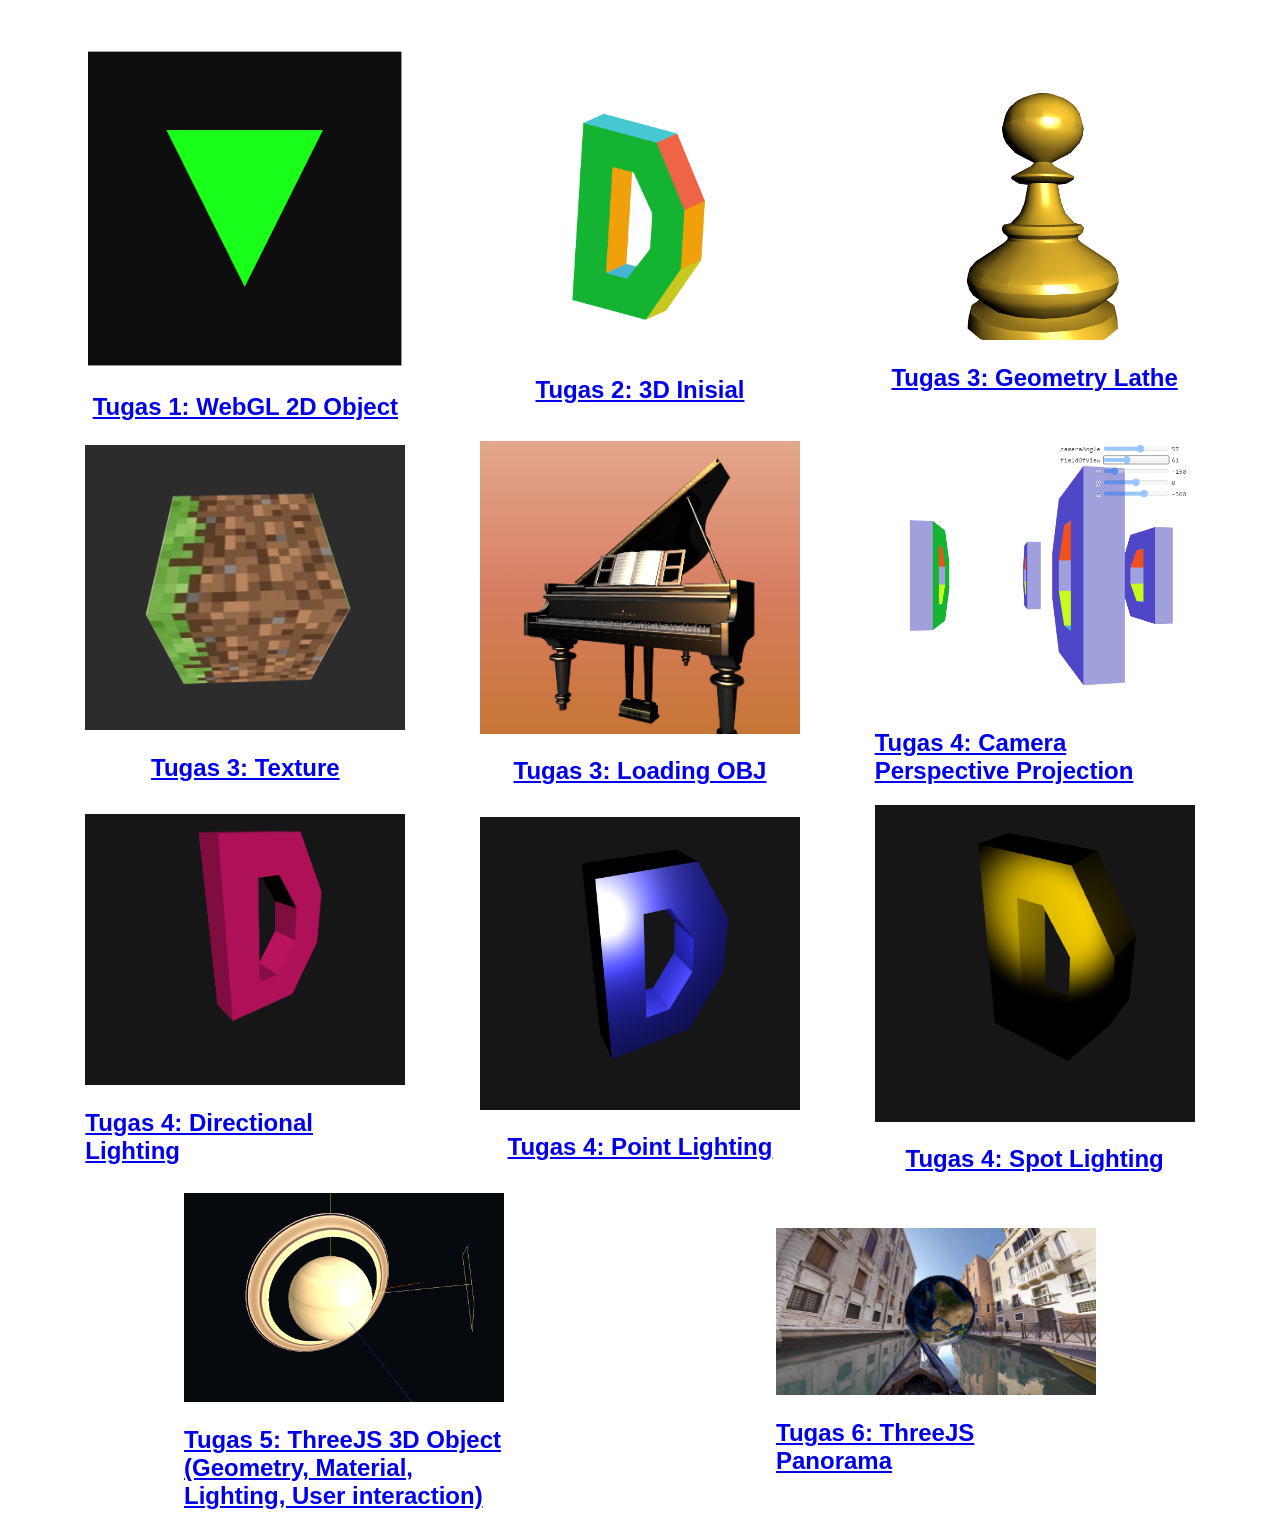
<file: index.html>
<!DOCTYPE html>
<html lang="en">
<head>
    <meta charset="UTF-8">
    <meta http-equiv="X-UA-Compatible" content="IE=edge">
    <meta name="viewport" content="width=device-width, initial-scale=1.0">
    <link rel="stylesheet" href="style.css">
    <title>Tugas Individu Grafkom</title>
</head>
<body>
    <a href="tugas-1/index.html">    
        <div class="item">
            <div class="img-con">
                <img src="img/1.png" alt="">
            </div>
            <h2>Tugas 1: WebGL 2D Object</h2>
        </div>
    </a>
        <a href="tugas-2/index.html">
            <div class="item">
            <div class="img-con">
                <img src="img/2.png" alt="">
            </div>
                <h2>Tugas 2: 3D Inisial</h2>
        </div>
    </a>
    <a href="tugas-3/geometry-lathe/index.html">
        <div class="item">
        <div class="img-con">
            <img src="img/3-lathe.png" alt="">
        </div>
        <h2>Tugas 3: Geometry Lathe</h2>
    </div>
</a>
    <a href="tugas-3/texture/index.html">

    <div class="item">
        <div class="img-con">
            <img src="img/3-tex.png" alt="">
        </div>
            <h2>Tugas 3: Texture</h2>
    </div>
</a>
<a href="tugas-3/loading-obj/index.html">
<div class="item">
        <div class="img-con">
            <img src="img/3-obj.png" alt="">
        </div>
        <h2>Tugas 3: Loading OBJ</h2>
    </div>
</a>
<a href="tugas-4/camera-perspective-projection/index.html">
    <div class="item">
        <div class="img-con">
            <img src="img/4-camera.png" alt="">
        </div>
        <h2>Tugas 4: Camera Perspective Projection</h2>
    </div>
</a>
<a href="tugas-4/lighting/directional.html">
    <div class="item">
        <div class="img-con">
            <img src="img/4-dir.png" alt="">
        </div>
        <h2>Tugas 4: Directional Lighting</h2>
    </div>
</a>
<a href="tugas-4/lighting/point.html">
    <div class="item">
        <div class="img-con">
            <img src="img/4-point.png" alt="">
        </div>
        <h2>Tugas 4: Point Lighting</h2>
    </div>
</a>
<a href="tugas-4/lighting/spot.html">
    <div class="item">
        <div class="img-con">
            <img src="img/4-spot.png" alt="">
        </div>
        <h2>Tugas 4: Spot Lighting</h2>
    </div>
</a>
<a href="tugas-5/index.html">
    <div class="item">
        <div class="img-con">
            <img src="img/5.png" alt="">
        </div>
        <h2>Tugas 5: ThreeJS 3D Object (Geometry, Material, Lighting, User interaction)</h2>
    </div>
</a>
<a href="tugas-6/index.html">
        <div class="item">
        <div class="img-con">
            <img src="img/6.png" alt="">
        </div>
        <h2>Tugas 6: ThreeJS Panorama</h2>
    </div>
</a>
</body>
</html>
</file>
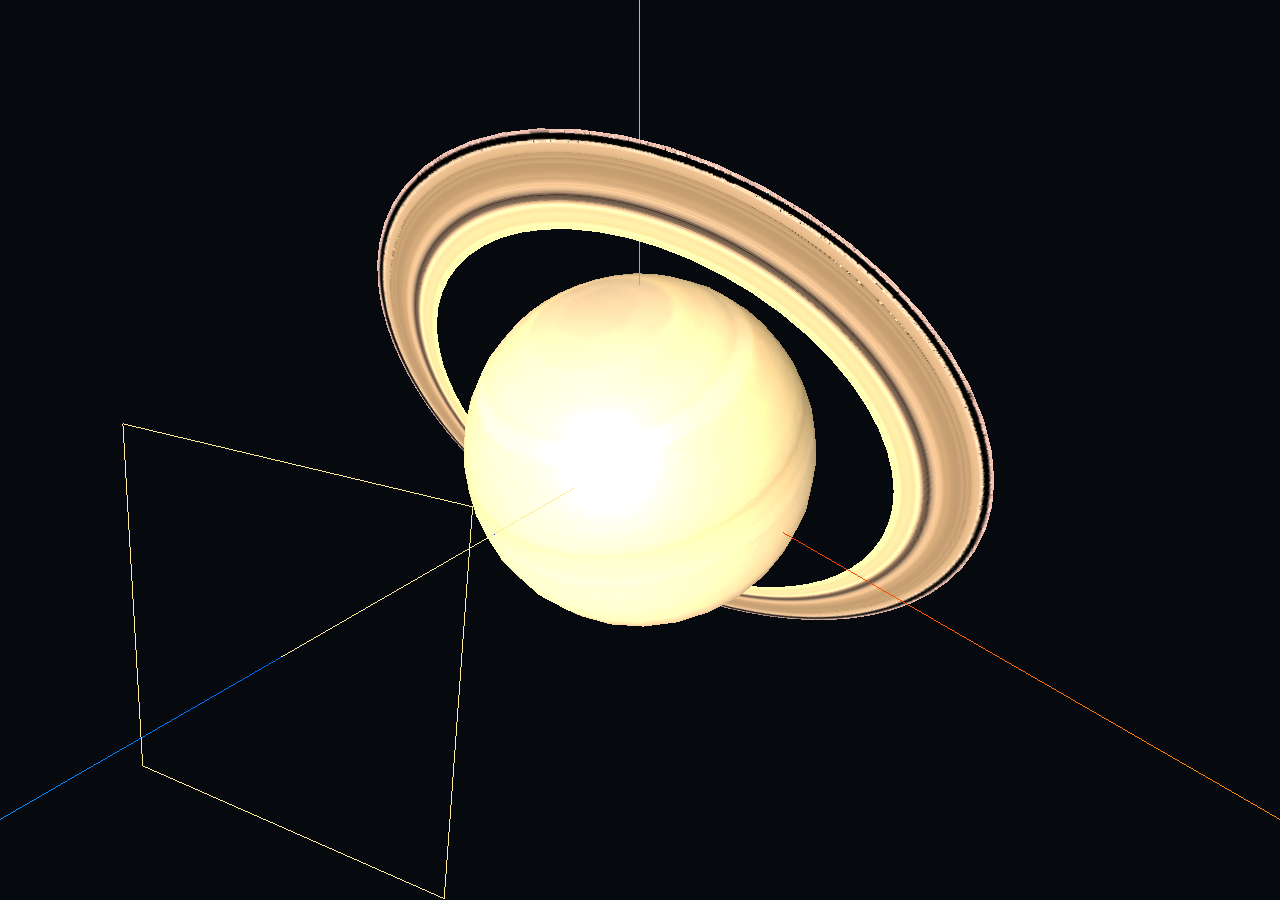
<file: tugas-5/index.html>
<html>
    <head>
        <title>THREEjs Geometry Material Lighting w/ User Interaction</title>
        <script src = "js/three.min.js"></script>     
        <script src = "js/controls/OrbitControls.js"></script>  
        <style>
            body {
                margin : 0;
            }
        </style>
    </head>
    <body>
    </body> 
</html>

<script>    
    let scene, camera, renderer, light1, controls,cube, ring, lightHelper, texture;
    let ADD = 0.01;
    
    let onMouseClick = function(e) {
        ADD *= -1;
        let x = e.clientX;
        let y = e.clientY;
        console.log(x + ", " + y);
        
    };
    
    
    let createGeometry = function() {
        saturnTexture = new THREE.TextureLoader().load( 'saturn.png');
        ringTexture = new THREE.TextureLoader().load('ring.png');

        let geometry = new THREE.SphereGeometry(5, 32, 16 );
        let material = new THREE.MeshPhongMaterial({color: 0xe6d5b8, map: saturnTexture });
        sphere = new THREE.Mesh(geometry, material);
        scene.add(sphere);

        geometry = new THREE.RingGeometry( 7, 9, 64 );
        material = new THREE.MeshPhongMaterial( { color: 0xe6d5b8,  side: THREE.DoubleSide, map: ringTexture  } );
        ring = new THREE.Mesh( geometry, material );
        scene.add( ring );

        let createLight = function() {
            const color = 0xFFFFFF;
            const intensity = 1;
            const light = new THREE.DirectionalLight(color, intensity);
            light.position.set(2, 5, 5);
            scene.add(light);
        }
    };
    
    // initiallize scene, camera, objects and renderer
    let init = function() {
        scene = new THREE.Scene();
        scene.background = new THREE.Color(0x060a0f);

        const axesHelper = new THREE.AxesHelper( 15 );
        scene.add( axesHelper );  

     
        camera = new THREE.PerspectiveCamera(75, 
                        window.innerWidth / window.innerHeight, 
                        1, 1000);
    
        
        camera.position.set(10, 10, 10);

        light = new THREE.AmbientLight(0xffffff, 0.8);
        scene.add(light);      
            
        light1 = new THREE.DirectionalLight(0xffffff, 1);
        light1.position.set(5,5,10); 

        lightHelper = new THREE.DirectionalLightHelper(light1, 2, 0xffeb96);
        scene.add(lightHelper);

        scene.add(light1);

        
        createGeometry();

        renderer = new THREE.WebGLRenderer();   
        renderer.setSize(window.innerWidth, window.innerHeight);
        
        document.body.appendChild(renderer.domElement);
        document.addEventListener("click", onMouseClick, false);

        controls = new THREE.OrbitControls( camera, renderer.domElement );
        controls.listenToKeyEvents( window ); // optional

        controls.enableDamping = true; // an animation loop is required when either damping or auto-rotation are enabled
        controls.dampingFactor = 0.05;

        controls.screenSpacePanning = false;
    };
   
    
    let mainLoop = function() {
        sphere.rotation.x += ADD;
        sphere.rotation.y += ADD;
        ring.rotation.x += ADD;
        ring.rotation.y += ADD;
        lightHelper.update();
        renderer.render(scene, camera);
        controls.update();
        requestAnimationFrame(mainLoop);
    };
    
    init();
    mainLoop();
    
    
</script>
</file>
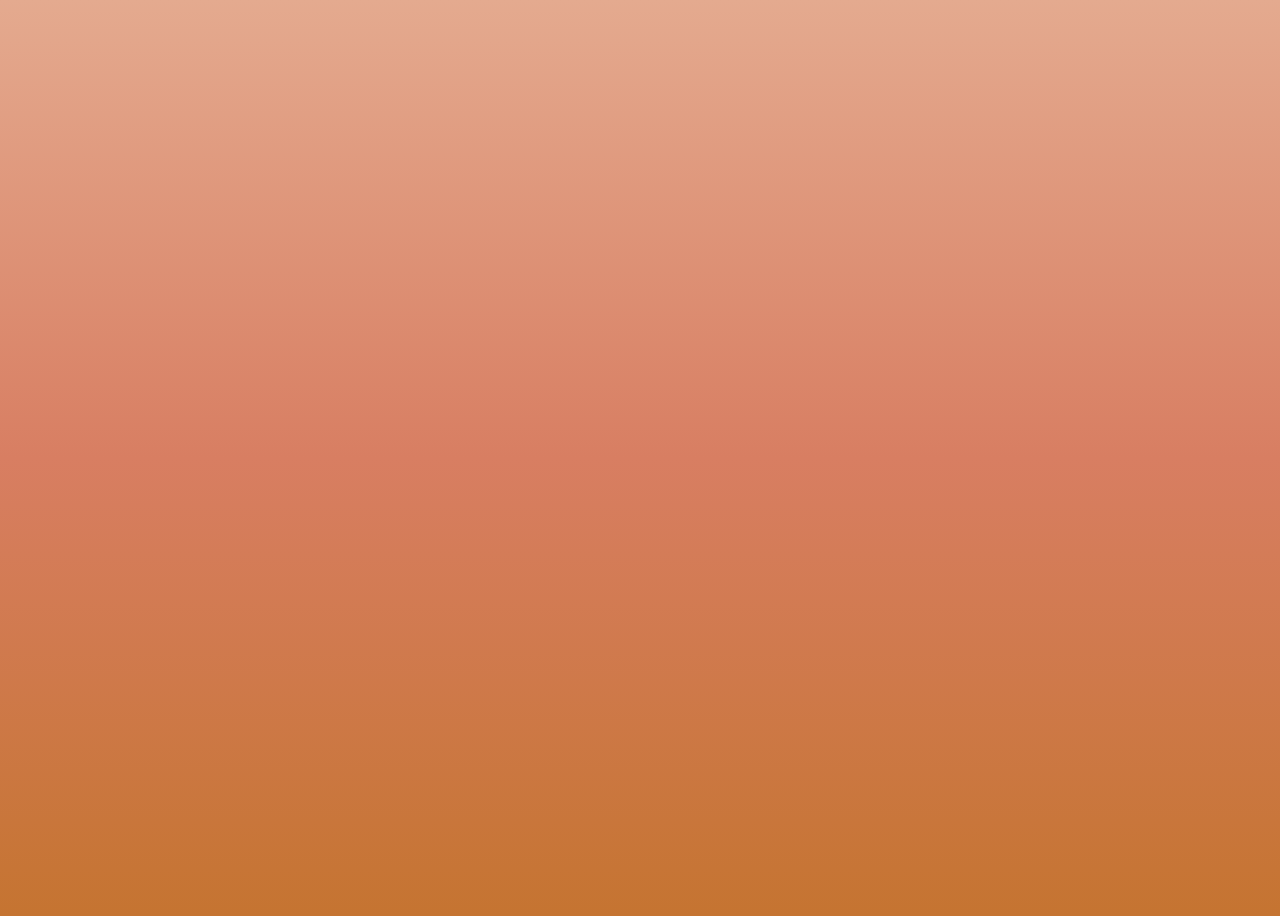
<file: tugas-3/loading-obj/index.html>
<!DOCTYPE html>
<html lang="en">
<head>
    <meta charset="UTF-8">
    <meta http-equiv="X-UA-Compatible" content="IE=edge">
    <meta name="viewport" content="width=device-width, initial-scale=1.0">
    <title>Loading OBJ</title>
    <style>
        canvas {
            width: 100vw;
            height: 100vh;
            display: block;
        }
        body {
            background-image: linear-gradient(rgb(228, 170, 143),rgb(216, 126, 98), rgb(197, 116, 49));
        }
    </style>
</head>
<body>
    <canvas id="canvas"></canvas>
    <script src="https://webglfundamentals.org/webgl/resources/webgl-utils.js"></script>
    <script src="https://webglfundamentals.org/webgl/resources/m4.js"></script>
    <script src="https://webglfundamentals.org/webgl/resources/m3.js"></script>
    <script src="main.js"></script>    
</body>
</html>
</file>
<file: style.css>
body {
    margin: 0;
    padding: 3rem;
    max-width: 100vw;
    height: 100vh;
    display: flex;
    flex-wrap: wrap;
    justify-content: space-around;
    align-items: center;
}

a {
    margin-left: 2rem;
    margin-right: 2rem;

    display: block;
    min-width: 4rem;
    min-height: 4rem;
}

.item {
    width: 20rem;
    min-height: 4rem;
    display: flex;
    flex-direction: column;
    border-radius: 4rem;
    justify-content: space-between;
    align-items: center;
}

.img-con {
    width: 100%;
    height: 100%;
}   

.img-con img {
    width:100%; 
    height:100%;
    object-fit: cover;
}

h2 {
    font-family: sans-serif;
}
</file>
